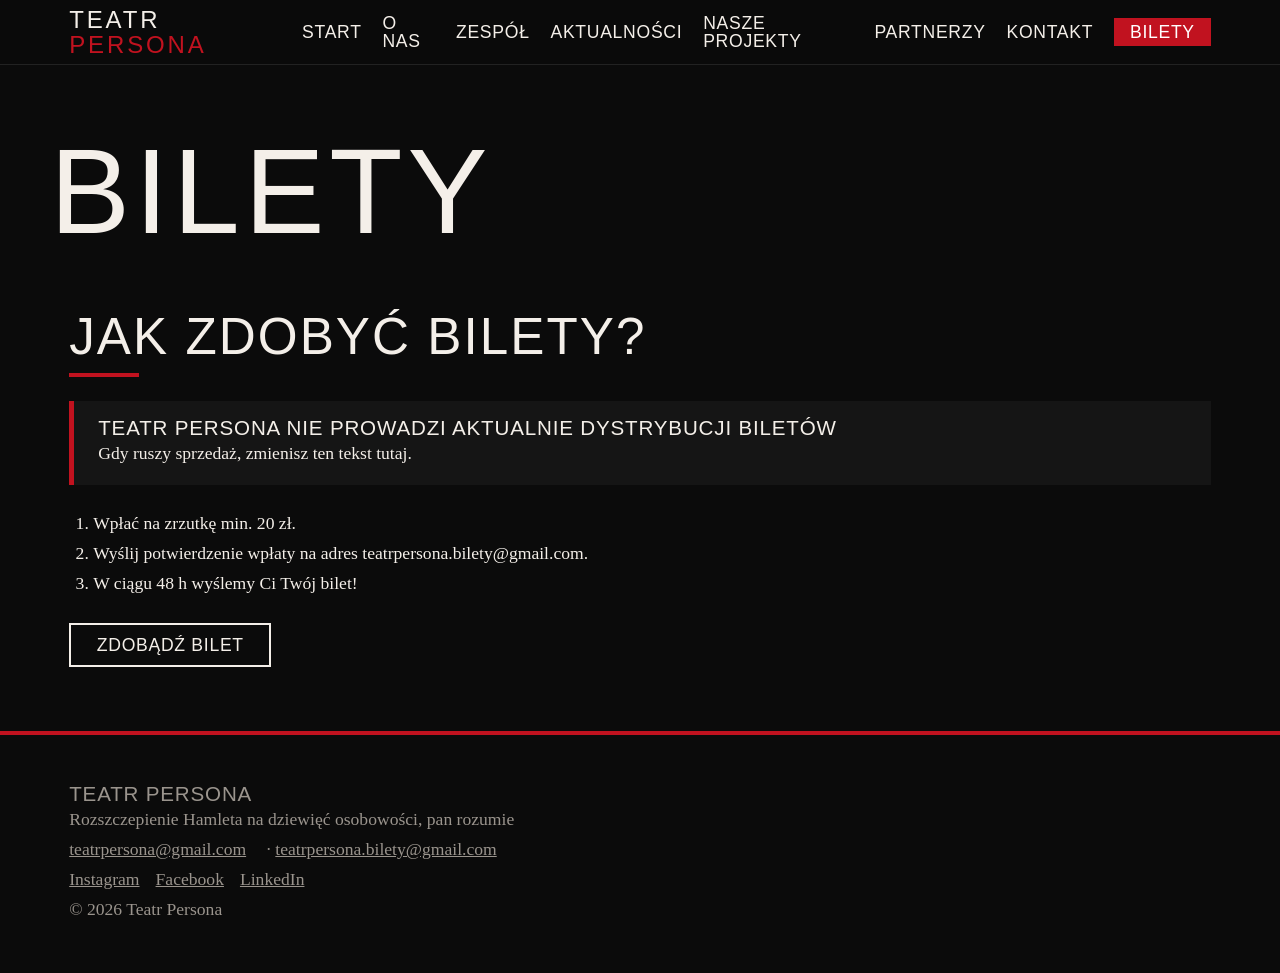
<file: bilety/index.html>
<!doctype html><html lang="pl"><head><meta charset="utf-8"><meta name="viewport" content="width=device-width,initial-scale=1"><title>Bilety – Teatr Persona</title><meta name="description" content="Jak zdobyć bilet na spektakl Teatru Persona."><meta property="og:title" content="Bilety – Teatr Persona"><meta property="og:description" content="Jak zdobyć bilet na spektakl Teatru Persona."><meta property="og:image" content="../assets/img/og.jpg"><link rel="icon" href="../assets/img/favicon.svg"><link rel="stylesheet" href="../assets/css/style.css"></head><body data-root="../" data-page="tickets"><main><div class="wrap page-title"><h1>Bilety</h1></div><section><div class="wrap reveal"><h2>Jak zdobyć bilety?</h2><div data-render="tickets" ></div></div></section></main><noscript>Włącz JavaScript, aby zobaczyć menu i treści.</noscript><script src="../assets/js/main.js" defer></script></body></html>
</file>
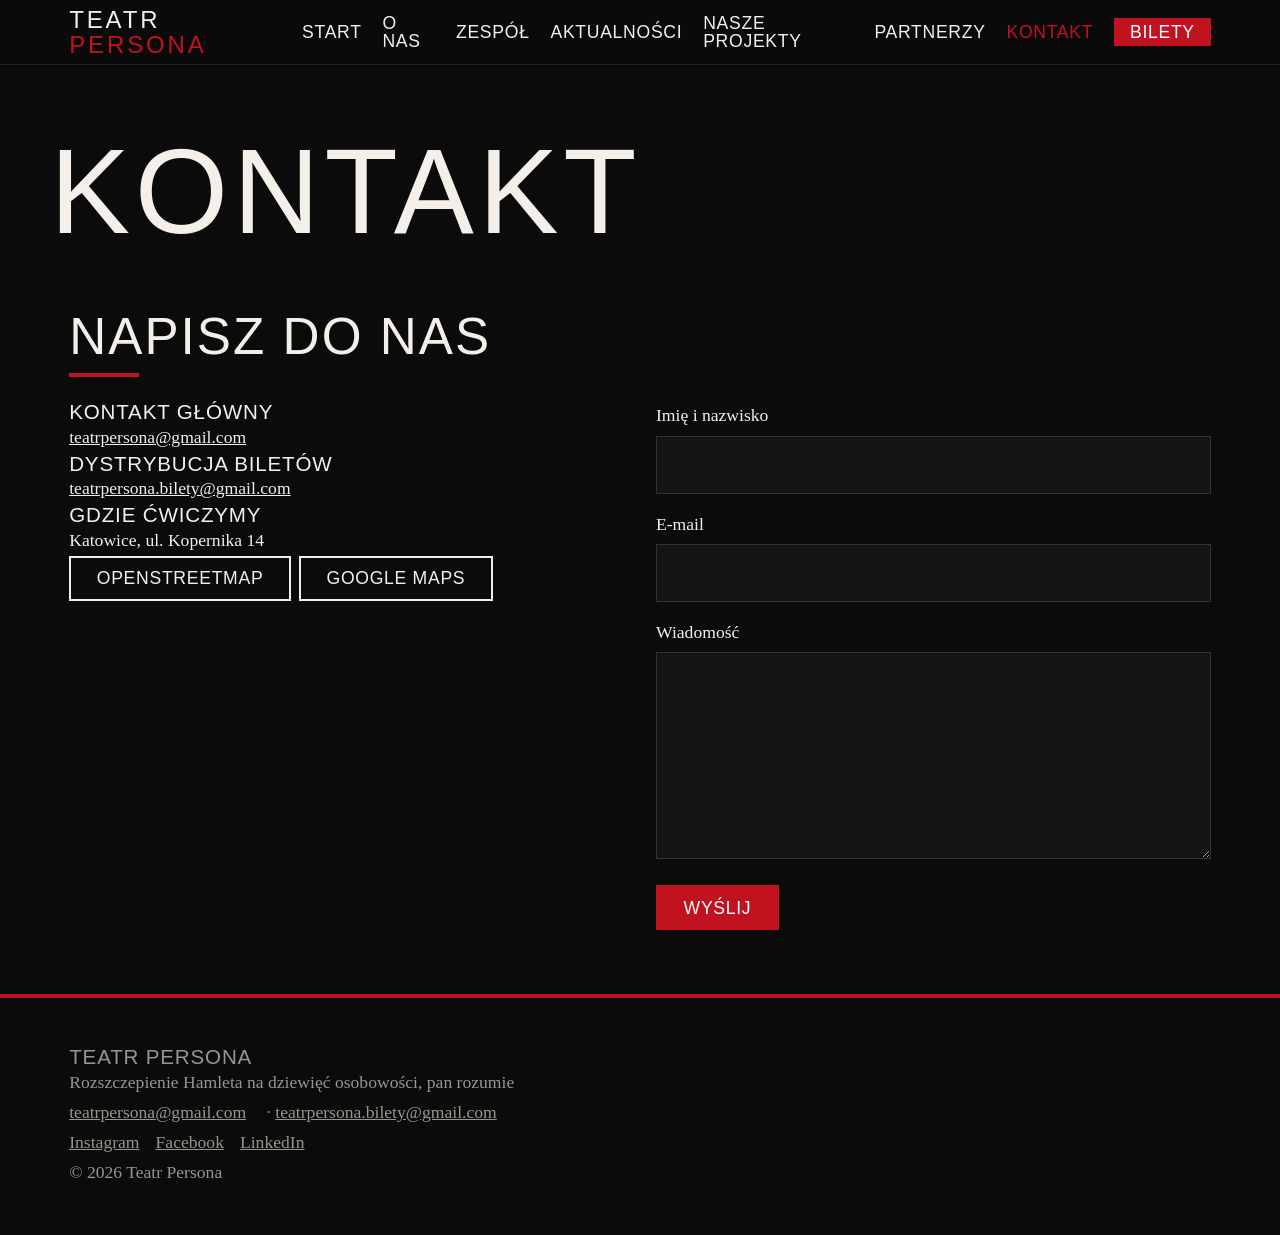
<file: kontakt/index.html>
<!doctype html><html lang="pl"><head><meta charset="utf-8"><meta name="viewport" content="width=device-width,initial-scale=1"><title>Kontakt – Teatr Persona</title><meta name="description" content="Skontaktuj się z Teatrem Persona."><meta property="og:title" content="Kontakt – Teatr Persona"><meta property="og:description" content="Skontaktuj się z Teatrem Persona."><meta property="og:image" content="../assets/img/og.jpg"><link rel="icon" href="../assets/img/favicon.svg"><link rel="stylesheet" href="../assets/css/style.css"></head><body data-root="../" data-page="contact"><main><div class="wrap page-title"><h1>Kontakt</h1></div><section><div class="wrap reveal"><h2>Napisz do nas</h2><div class="two"><div><h3>Kontakt główny</h3><p data-mail="email"></p><h3>Dystrybucja biletów</h3><p data-mail="ticketEmail"></p><h3>Gdzie ćwiczymy</h3><p>Katowice, ul. Kopernika 14</p><a class="btn o" target="_blank" rel="noopener" href="https://www.openstreetmap.org/search?query=Kopernika%2014%20Katowice">OpenStreetMap</a><a class="btn o" target="_blank" rel="noopener" href="https://www.google.com/maps/search/?api=1&query=Kopernika+14+Katowice">Google Maps</a></div><form action="https://formspree.io/f/YOUR_FORM_ID" method="POST"><label>Imię i nazwisko<input name="name" required></label><label>E-mail<input type="email" name="email" required></label><label>Wiadomość<textarea name="message" rows="6" required></textarea></label><button class="btn" type="submit">Wyślij</button></form></div></div></section></main><noscript>Włącz JavaScript, aby zobaczyć menu i treści.</noscript><script src="../assets/js/main.js" defer></script></body></html>
</file>
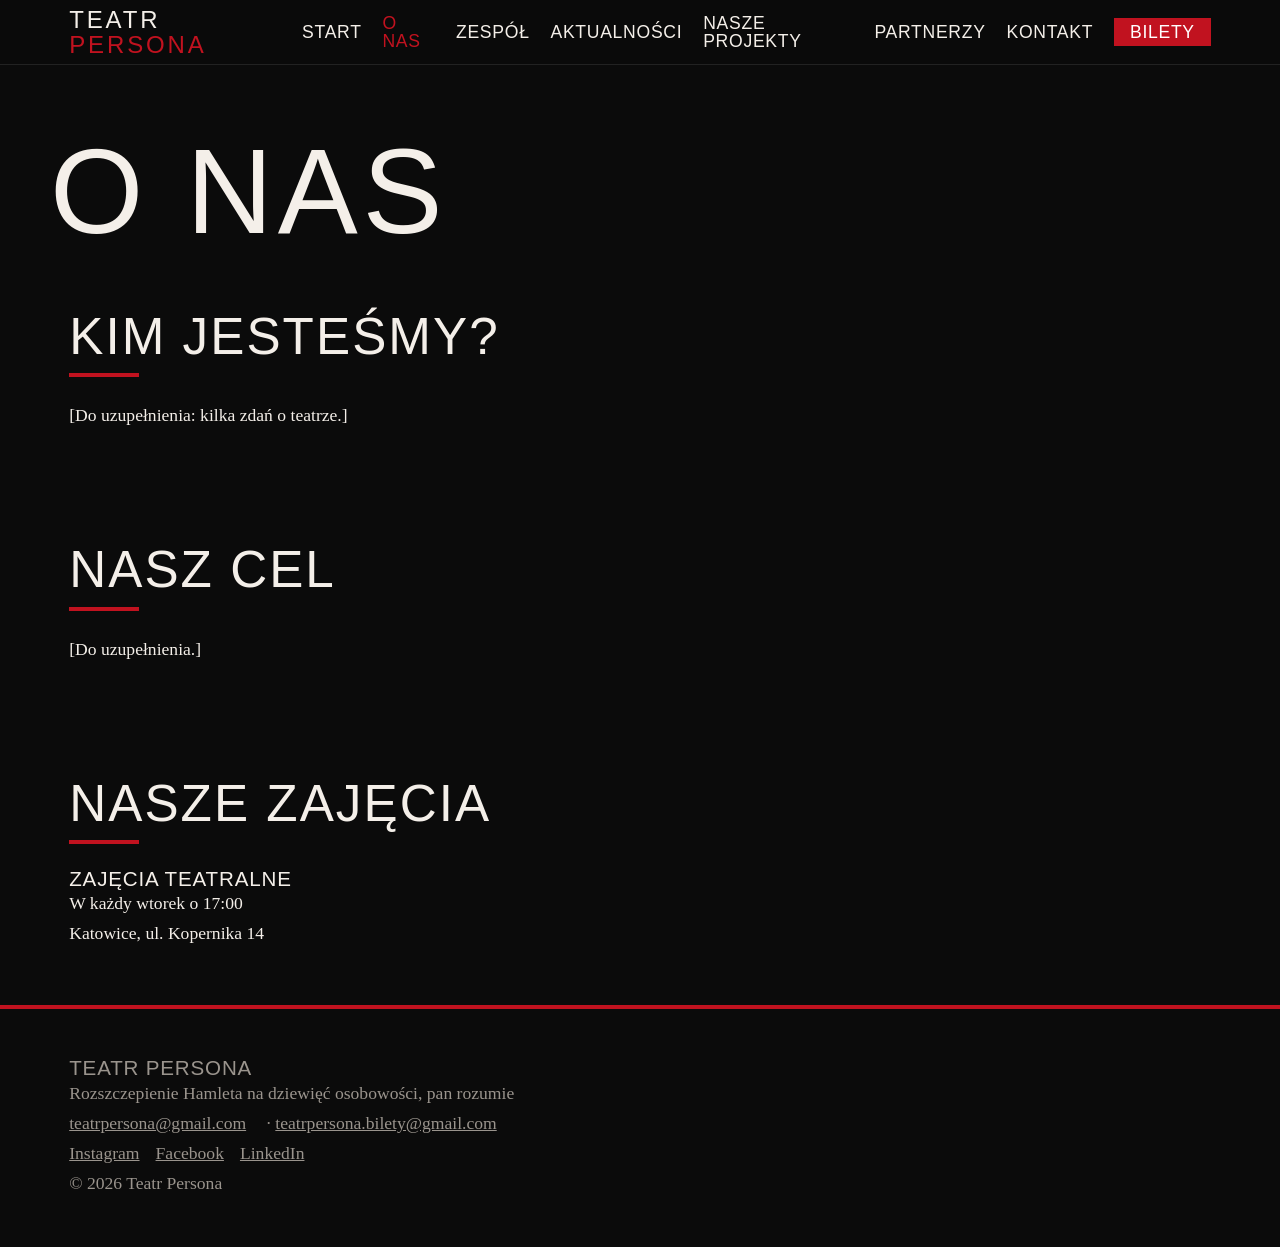
<file: o-nas/index.html>
<!doctype html><html lang="pl"><head><meta charset="utf-8"><meta name="viewport" content="width=device-width,initial-scale=1"><title>O nas – Teatr Persona</title><meta name="description" content="Kim jesteśmy i czym zajmuje się Teatr Persona."><meta property="og:title" content="O nas – Teatr Persona"><meta property="og:description" content="Kim jesteśmy i czym zajmuje się Teatr Persona."><meta property="og:image" content="../assets/img/og.jpg"><link rel="icon" href="../assets/img/favicon.svg"><link rel="stylesheet" href="../assets/css/style.css"></head><body data-root="../" data-page="about"><main><div class="wrap page-title"><h1>O nas</h1></div><section><div class="wrap reveal"><h2>Kim jesteśmy?</h2><p>[Do uzupełnienia: kilka zdań o teatrze.]</p></div></section><section><div class="wrap reveal"><h2>Nasz cel</h2><p>[Do uzupełnienia.]</p></div></section><section><div class="wrap reveal"><h2>Nasze zajęcia</h2><div data-render="classes" ></div></div></section></main><noscript>Włącz JavaScript, aby zobaczyć menu i treści.</noscript><script src="../assets/js/main.js" defer></script></body></html>
</file>
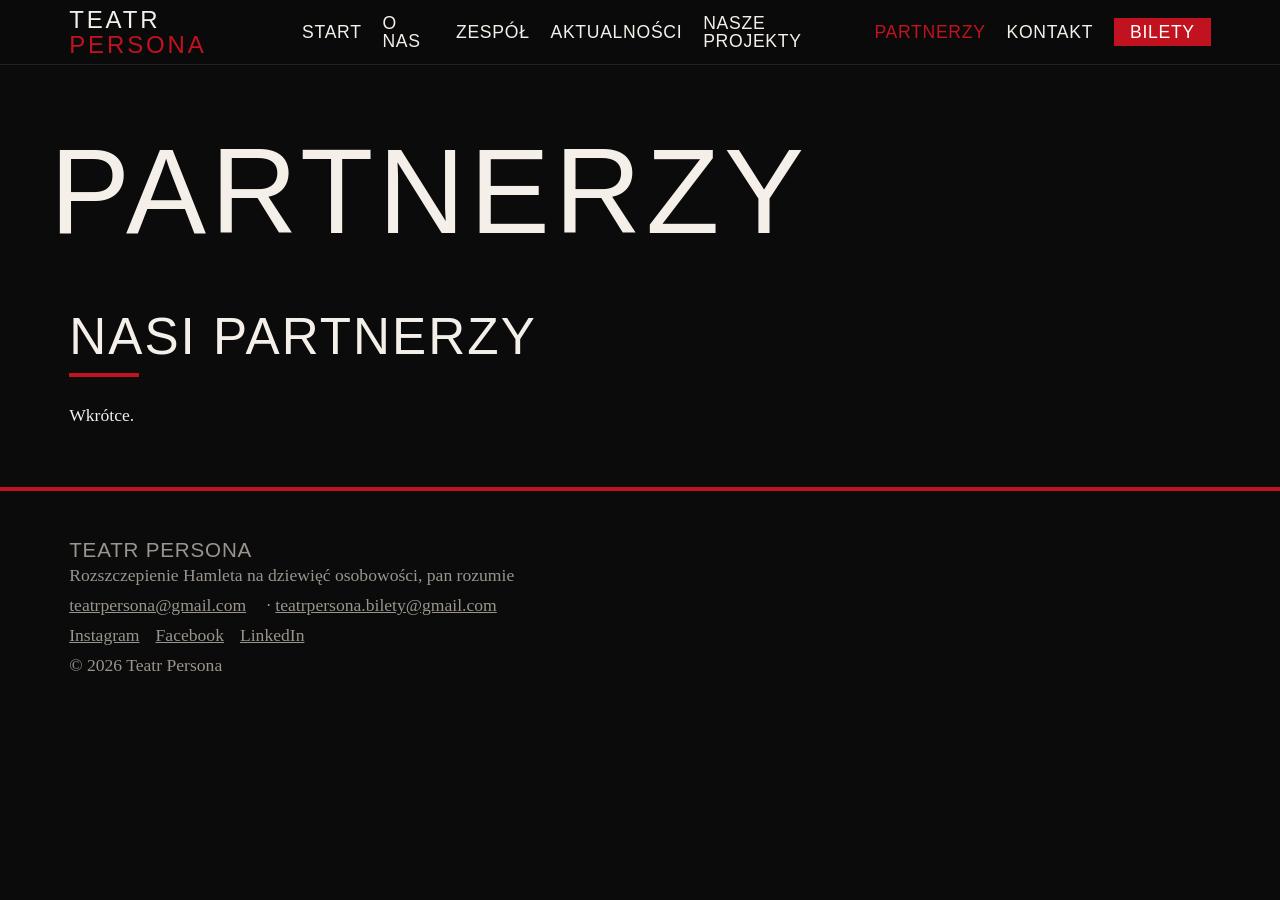
<file: partnerzy/index.html>
<!doctype html><html lang="pl"><head><meta charset="utf-8"><meta name="viewport" content="width=device-width,initial-scale=1"><title>Partnerzy – Teatr Persona</title><meta name="description" content="Partnerzy Teatru Persona."><meta property="og:title" content="Partnerzy – Teatr Persona"><meta property="og:description" content="Partnerzy Teatru Persona."><meta property="og:image" content="../assets/img/og.jpg"><link rel="icon" href="../assets/img/favicon.svg"><link rel="stylesheet" href="../assets/css/style.css"></head><body data-root="../" data-page="partners"><main><div class="wrap page-title"><h1>Partnerzy</h1></div><section><div class="wrap reveal"><h2>Nasi partnerzy</h2><div data-render="partners" ></div></div></section></main><noscript>Włącz JavaScript, aby zobaczyć menu i treści.</noscript><script src="../assets/js/main.js" defer></script></body></html>
</file>
<file: assets/css/style.css>
/* ===== EDIT HERE: colours & fonts ===== */
:root{--bg:#0b0b0b;--fg:#f4efe9;--red:#c1121f;--mut:#9a948d;
--font-display:Impact,"Arial Narrow",sans-serif;   /* headings, menu, buttons */
--font-body:Georgia,serif;                          /* paragraphs */
--w:1180px}
*{box-sizing:border-box;margin:0}
body{background:var(--bg);color:var(--fg);font:1.1rem/1.7 var(--font-body)}
img{max-width:100%;display:block}a{color:inherit}
h1,h2,h3,.btn,nav a,.logo{font-family:var(--font-display);text-transform:uppercase;letter-spacing:.04em;font-weight:400;line-height:1.05}
h1{font-size:clamp(2.8rem,10vw,7.5rem)}h2{font-size:clamp(1.9rem,5vw,3.2rem);margin-bottom:1.5rem}
h2::after{content:"";display:block;width:70px;height:4px;background:var(--red);margin-top:.6rem}
.wrap{max-width:var(--w);margin:auto;padding:0 1.2rem}section{padding:3.5rem 0}
header{position:fixed;inset:0 0 auto;z-index:10;background:rgba(11,11,11,.92);border-bottom:1px solid #222}
header .wrap{display:flex;align-items:center;justify-content:space-between;height:64px}
.logo{text-decoration:none;font-size:1.5rem;letter-spacing:.12em}.logo b{color:var(--red);font-weight:400}
nav{display:flex;gap:1.3rem;align-items:center}nav a{text-decoration:none}
nav a:hover,nav a.on{color:var(--red)}nav a.cta{background:var(--red);color:#fff;padding:.3rem 1rem}
#burger{display:none;background:0;border:0;color:inherit;font-size:2rem;cursor:pointer}
@media(max-width:960px){#burger{display:block}nav{position:fixed;inset:64px 0 0;background:var(--bg);flex-direction:column;justify-content:center;display:none}nav.open{display:flex}nav a{font-size:1.8rem}}
main{padding-top:64px}
.hero{min-height:82vh;display:flex;align-items:flex-end;padding-bottom:3rem;background:linear-gradient(transparent 30%,var(--bg)),url(../img/hero.webp) center/cover,radial-gradient(circle at 75% 25%,#5a0a10,transparent 60%)}
.hero p{font-style:italic;font-size:1.3rem;max-width:34rem;margin:1rem 0 1.5rem}
.page-title{padding:4rem 0 0}
.grid{display:grid;grid-template-columns:repeat(auto-fill,minmax(240px,1fr));gap:1.5rem}
.card{background:#151515;text-decoration:none;overflow:hidden;display:block}
.card img{aspect-ratio:2/3;object-fit:cover;width:100%;filter:grayscale(.4);transition:.5s}
.card:hover img{transform:scale(1.05);filter:none}.card div{padding:1rem}.card h3{font-size:1.4rem}
.card p,small{color:var(--mut)}
.btn{display:inline-block;background:var(--red);color:#fff;padding:.7rem 1.6rem;text-decoration:none;border:2px solid var(--red);cursor:pointer;font-size:1.1rem;margin:0 .5rem .5rem 0}
.btn.o{background:0;border-color:var(--fg);color:var(--fg)}
.news{display:grid;grid-template-columns:1fr 2fr;gap:1.5rem;margin-bottom:2rem;align-items:start}
.banner{border-left:5px solid var(--red);padding:1rem 1.5rem;background:#151515;margin-bottom:1.5rem}
.two{display:grid;grid-template-columns:1fr 1fr;gap:2rem}
@media(max-width:760px){.news,.two{grid-template-columns:1fr}}
ol{padding-left:1.5rem;margin-bottom:1.5rem}
form input,form textarea{width:100%;background:#151515;border:1px solid #333;color:inherit;padding:.8rem;margin:.3rem 0 1rem;font:inherit}
.reveal{opacity:0;transform:translateY(24px);transition:.8s}.reveal.in{opacity:1;transform:none}
@media(prefers-reduced-motion:reduce){.reveal{opacity:1;transform:none;transition:none}}
footer{border-top:4px solid var(--red);padding:3rem 0;color:var(--mut)}footer a{margin-right:1rem}
</file>
